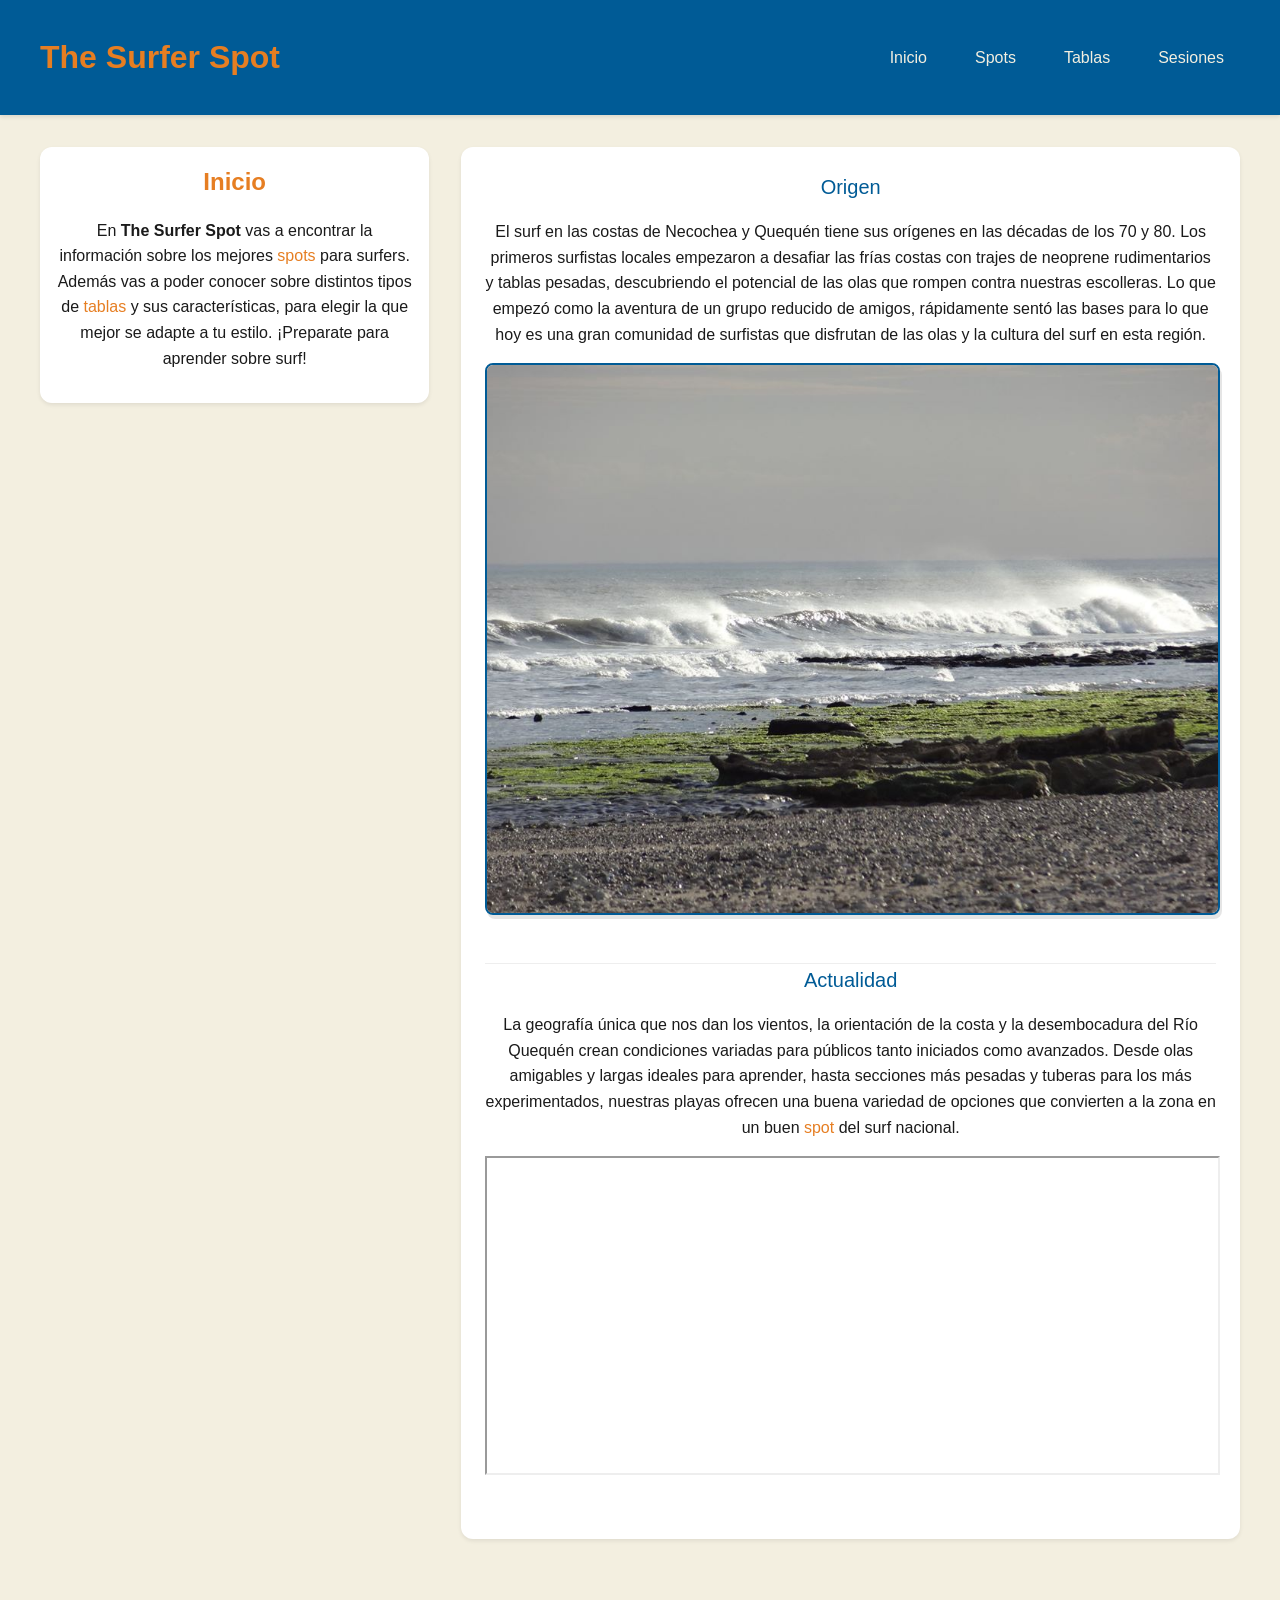
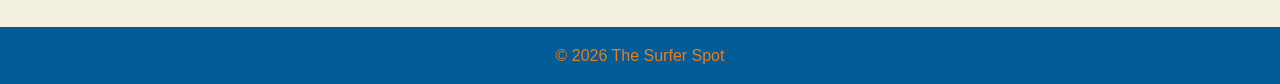
<file: index.html>
<!doctype html>
<html lang="es">
  <head>
    <meta charset="UTF-8" />
    <meta name="viewport" content="width=device-width, initial-scale=1.0" />
    <title>The Surfer Spot - Inicio</title>
    <link rel="stylesheet" href="./css/base.css" />
  </head>
  <body>
    <header>
      <div>
        <a href="./index.html" class="titulo-enlace">
          <h1>The Surfer Spot</h1>
        </a>

        <button
          class="hamburger-menu"
          aria-label="Abrir menú de navegación"
          aria-expanded="false"
          aria-controls="main-nav"
        >
          &#9776;
        </button>
        <nav id="main-nav">
          <ul>
            <li><a href="./index.html">Inicio</a></li>
            <li><a href="./spots.html">Spots</a></li>
            <li><a href="./tablas.html">Tablas</a></li>
            <li><a href="./data.html">Sesiones</a></li>
          </ul>
        </nav>
      </div>
    </header>
    <main>
      <section>
        <h2>Inicio</h2>
        <p>
          En <strong>The Surfer Spot</strong> vas a encontrar la información
          sobre los mejores <a href="./spots.html">spots</a> para surfers.
          Además vas a poder conocer sobre distintos tipos de
          <a href="./tablas.html">tablas</a> y sus características, para elegir
          la que mejor se adapte a tu estilo. ¡Preparate para aprender sobre
          surf!
        </p>
      </section>
      <section>
        <article>
          <h3>Origen</h3>
          <p>
            El surf en las costas de Necochea y Quequén tiene sus orígenes en
            las décadas de los 70 y 80. Los primeros surfistas locales empezaron
            a desafiar las frías costas con trajes de neoprene rudimentarios y
            tablas pesadas, descubriendo el potencial de las olas que rompen
            contra nuestras escolleras. Lo que empezó como la aventura de un
            grupo reducido de amigos, rápidamente sentó las bases para lo que
            hoy es una gran comunidad de surfistas que disfrutan de las olas y
            la cultura del surf en esta región.
          </p>
          <img
            src="./img/costa_bonita.jpg"
            alt="Foto antigua de surfistas en Costa Bonita, Necochea"
          />
        </article>
        <article>
          <h3>Actualidad</h3>
          <p>
            La geografía única que nos dan los vientos, la orientación de la
            costa y la desembocadura del Río Quequén crean condiciones variadas
            para públicos tanto iniciados como avanzados. Desde olas amigables y
            largas ideales para aprender, hasta secciones más pesadas y tuberas
            para los más experimentados, nuestras playas ofrecen una buena
            variedad de opciones que convierten a la zona en un buen
            <a href="./spots.html">spot</a> del surf nacional.
          </p>
          <iframe
            width="560"
            height="315"
            src="https://www.youtube.com/embed/FkUxX9bccso?si=-PX5yJRbBtjOzcbU"
            title="YouTube video player"
            allowfullscreen
          ></iframe>
        </article>
      </section>
    </main>
    <footer>
      <div>
        <p>&copy; 2026 The Surfer Spot</p>
      </div>
    </footer>
    <script src="./js/base.js"></script>
  </body>
</html>
</file>
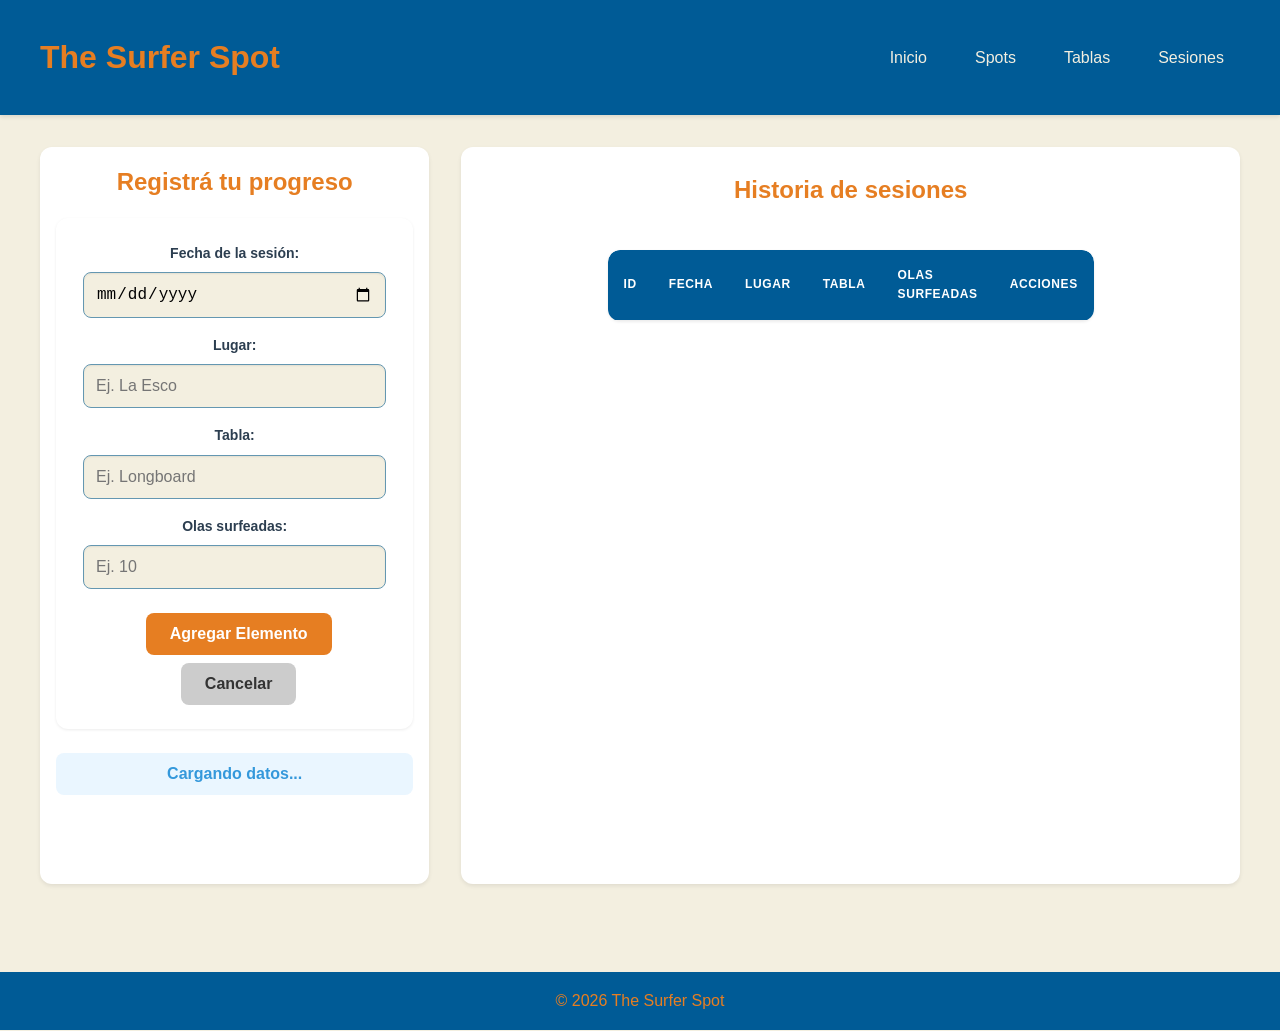
<file: data.html>
<!doctype html>
<html lang="es">
  <head>
    <meta charset="UTF-8" />
    <meta name="viewport" content="width=device-width, initial-scale=1.0" />
    <title>Plantilla de Sitio Web - Datos Dinámicos</title>
    <link rel="stylesheet" href="css/base.css" />
    <link rel="stylesheet" href="css/data.css" />
  </head>
  <body>
    <header>
      <div>
        <a href="./index.html" class="titulo-enlace">
          <h1>The Surfer Spot</h1>
        </a>

        <button
          class="hamburger-menu"
          aria-label="Abrir menú de navegación"
          aria-expanded="false"
          aria-controls="main-nav"
        >
          &#9776;
        </button>
        <nav id="main-nav">
          <ul>
            <li><a href="./index.html">Inicio</a></li>
            <li><a href="./spots.html">Spots</a></li>
            <li><a href="./tablas.html">Tablas</a></li>
            <li><a href="./data.html">Sesiones</a></li>
          </ul>
        </nav>
      </div>
    </header>
    <main>
      <section>
        <h2>Registrá tu progreso</h2>
        <form id="data-form">
          <label for="sesion-fecha">Fecha de la sesión:</label>
          <input type="date" id="sesion-fecha" required />

          <label for="sesion-lugar">Lugar:</label>
          <input
            type="text"
            id="sesion-lugar"
            placeholder="Ej. La Esco"
            required
          />

          <label for="sesion-tabla">Tabla:</label>
          <input
            type="text"
            id="sesion-tabla"
            placeholder="Ej. Longboard"
            required
          />

          <label for="sesion-olas">Olas surfeadas:</label>
          <input type="number" id="sesion-olas" placeholder="Ej. 10" required />

          <button type="submit" id="add-sesion-btn" class="add-btn">
            Agregar Elemento
          </button>
          <button type="submit" id="update-sesion-btn" class="update-btn">
            Actualizar Elemento
          </button>
          <button type="reset" class="cancel-btn">Cancelar</button>
        </form>
        <div id="loading-indicator" class="hidden">Cargando datos...</div>
        <div id="status-message" class="hidden">Mensaje a mostrar</div>
      </section>
      <section class="seccion-sesiones">
        <h2>Historia de sesiones</h2>
        <table id="data-table">
          <thead>
            <tr>
              <th>ID</th>
              <th>Fecha</th>
              <th>Lugar</th>
              <th>Tabla</th>
              <th>Olas surfeadas</th>
              <th>Acciones</th>
            </tr>
          </thead>
          <tbody id="table-body"></tbody>
        </table>
      </section>
    </main>
    <footer>
      <div>
        <p>&copy; 2026 The Surfer Spot</p>
      </div>
    </footer>
    <div id="confirmation-modal" class="modal">
      <div class="modal-content">
        <h3>¿Está seguro de que desea eliminar esta sesión?</h3>
        <div class="modal-buttons">
          <button class="confirm-btn">Sí, eliminar</button>
          <button class="cancel-btn">Cancelar</button>
        </div>
      </div>
    </div>
    <script src="js/base.js"></script>
    <script src="js/data.js"></script>
  </body>
</html>
</file>
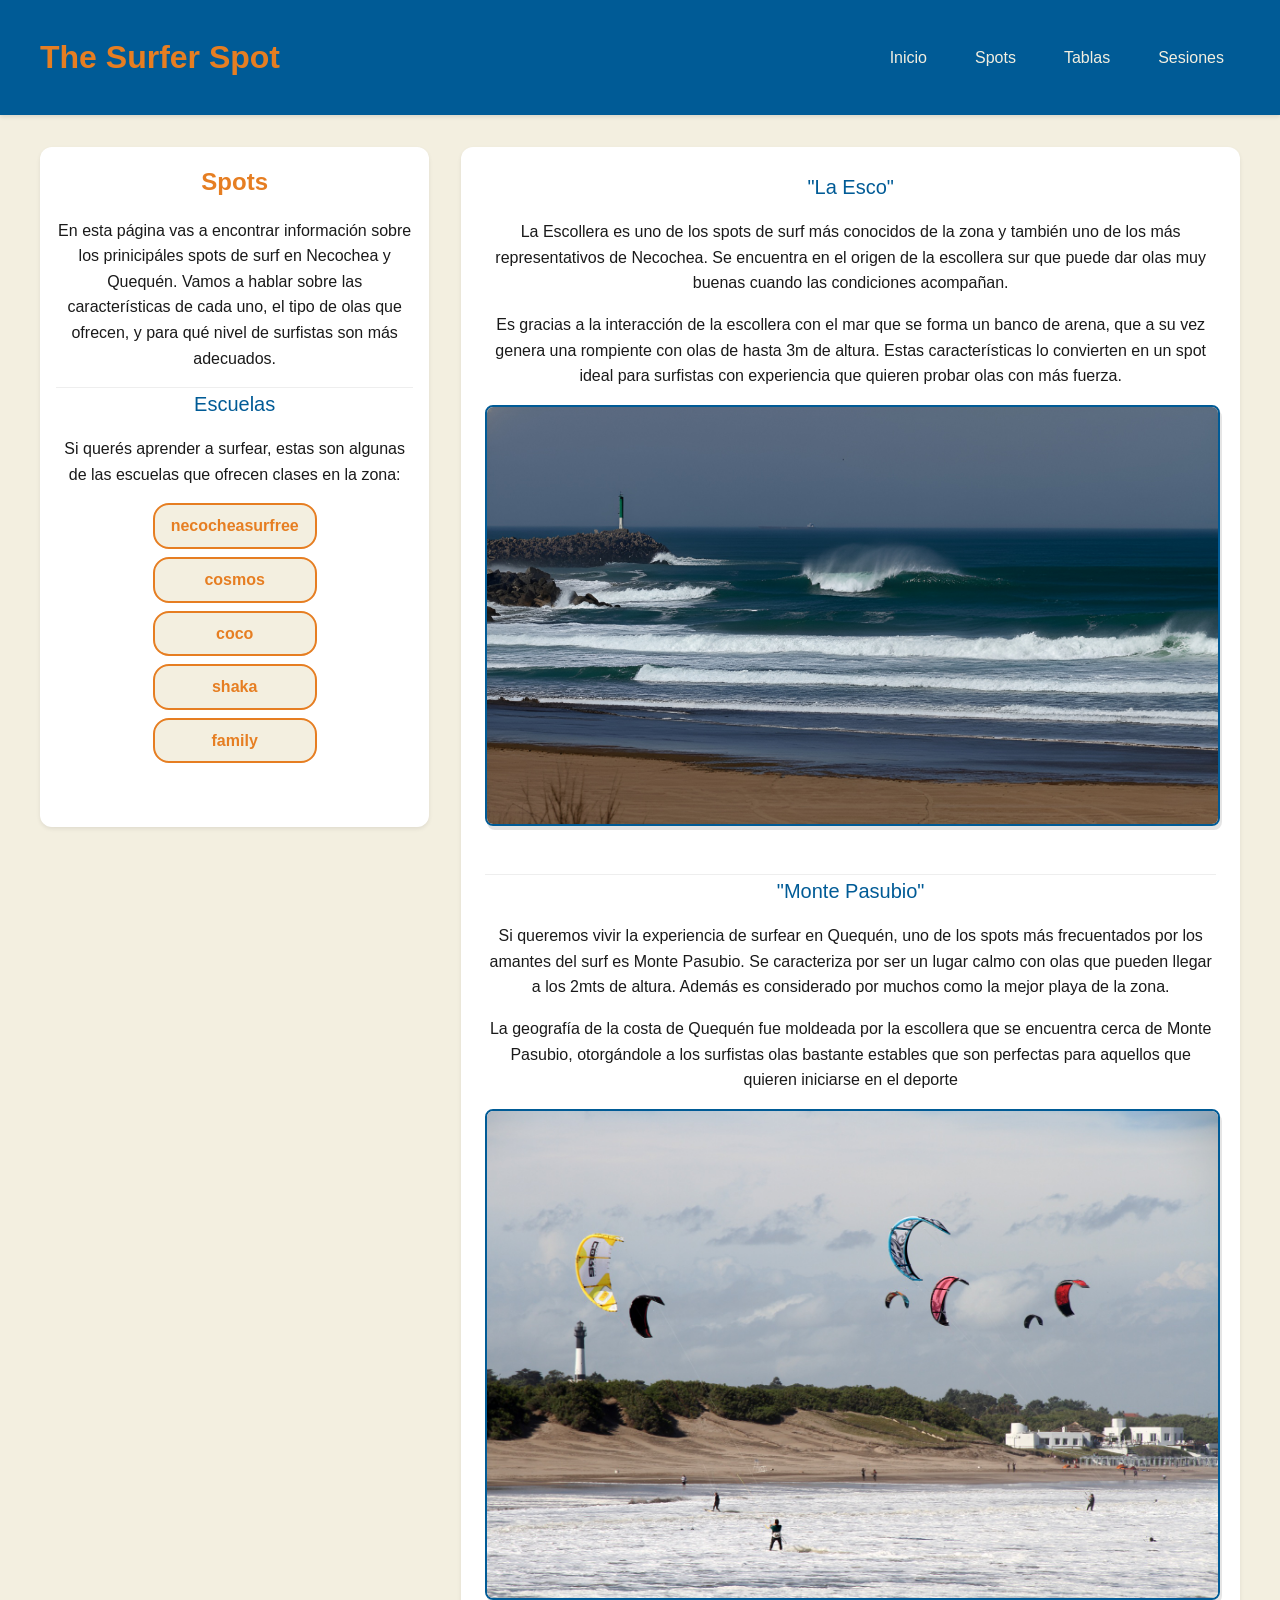
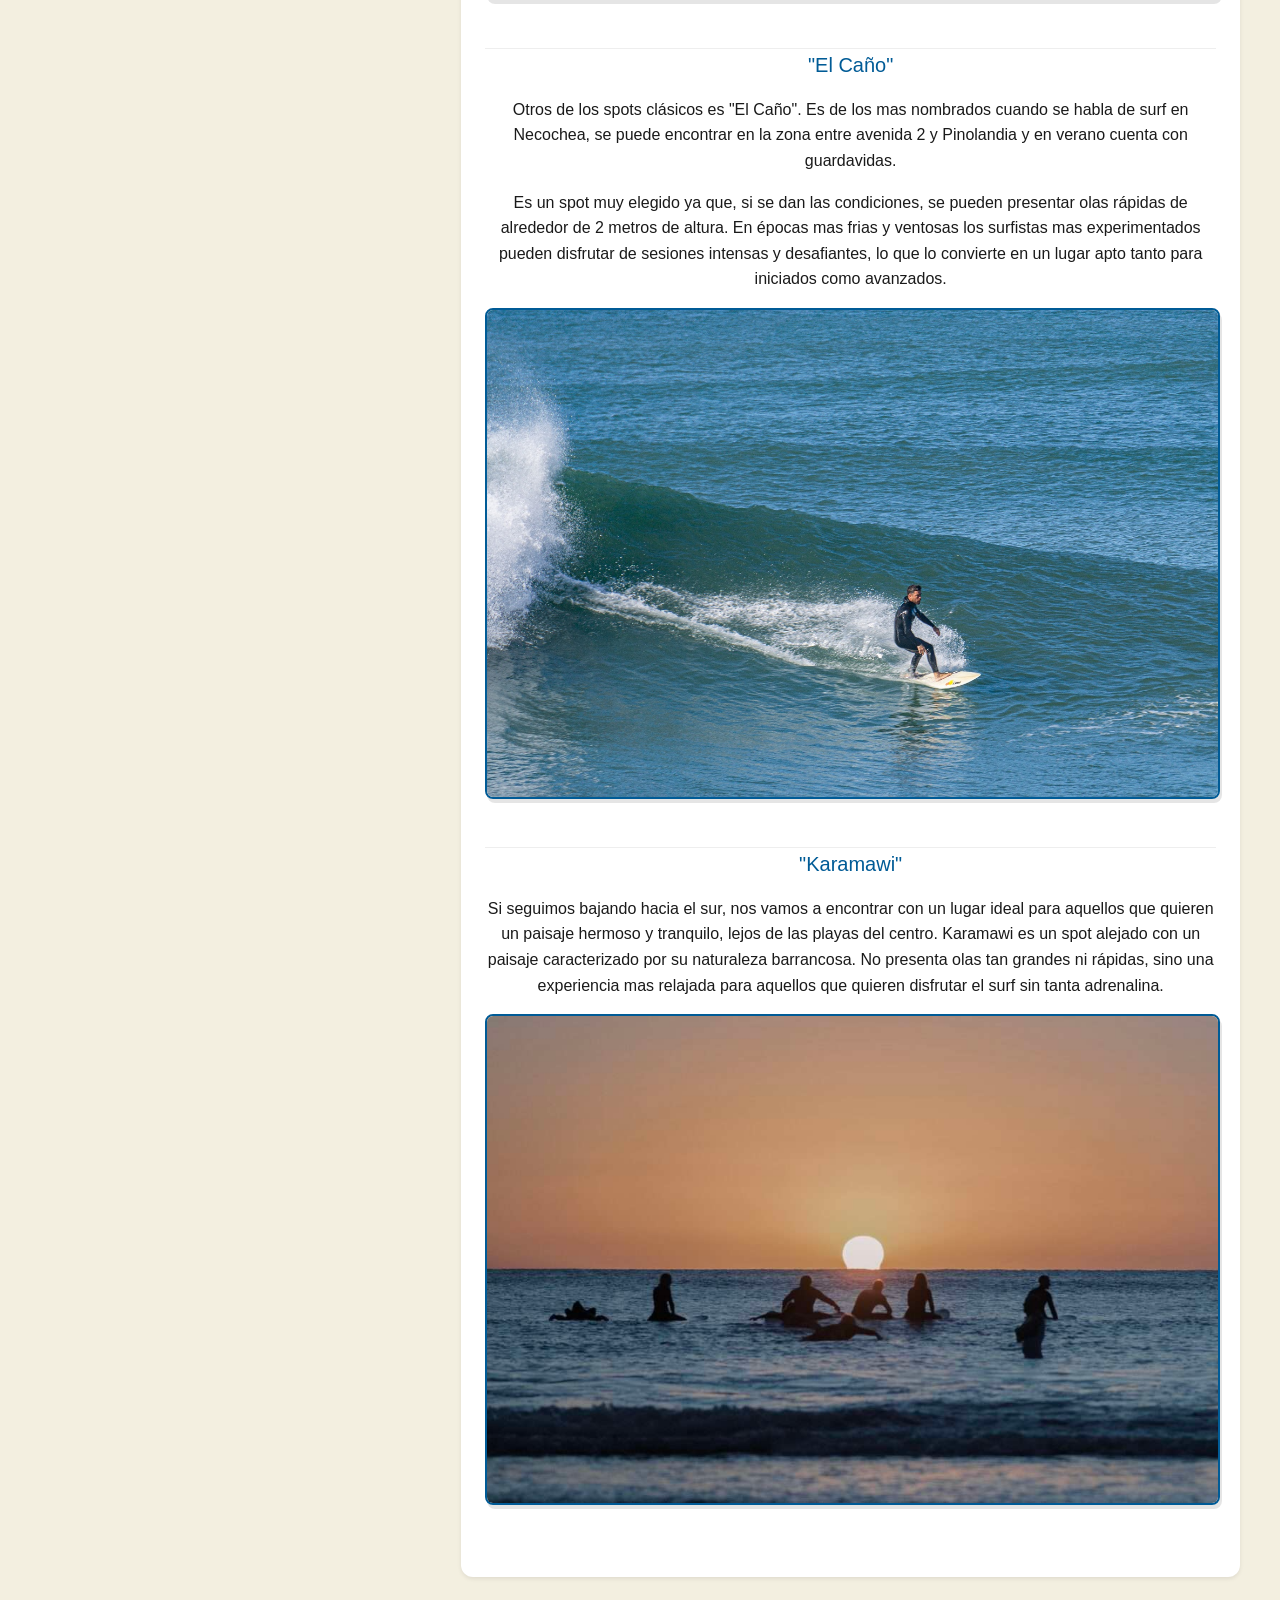
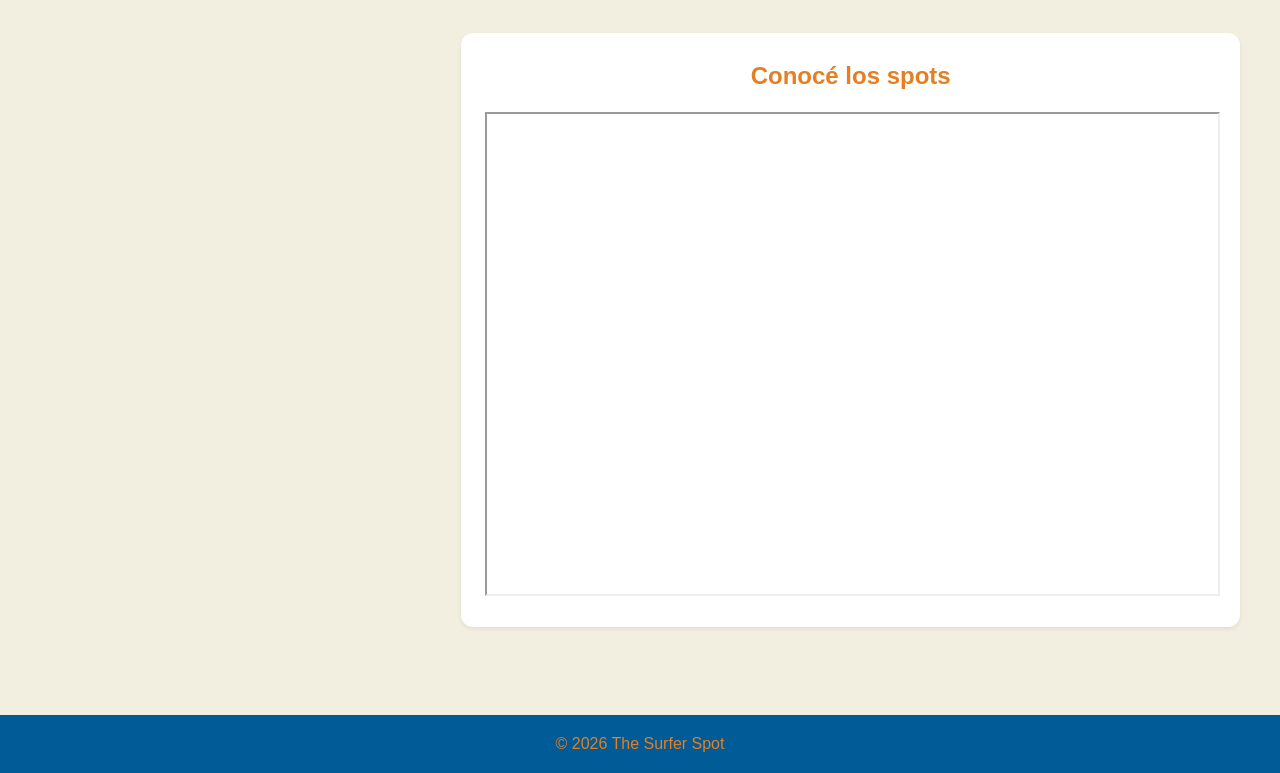
<file: spots.html>
<!doctype html>
<html lang="es">
  <head>
    <meta charset="UTF-8" />
    <meta name="viewport" content="width=device-width, initial-scale=1.0" />
    <title>The Surfer Spot - Spots</title>
    <link rel="stylesheet" href="./css/base.css" />
  </head>
  <body>
    <header>
      <div>
        <a href="./index.html" class="titulo-enlace">
          <h1>The Surfer Spot</h1>
        </a>
        <button
          class="hamburger-menu"
          aria-label="Abrir menú de navegación"
          aria-expanded="false"
          aria-controls="main-nav"
        >
          &#9776;
          <!-- Icono de hamburguesa -->
        </button>
        <nav id="main-nav">
          <ul>
            <li><a href="./index.html">Inicio</a></li>
            <li><a href="./spots.html">Spots</a></li>
            <li><a href="./tablas.html">Tablas</a></li>
            <li><a href="./data.html">Sesiones</a></li>
          </ul>
        </nav>
      </div>
    </header>
    <main>
      <section>
        <h2>Spots</h2>
        <p>
          En esta página vas a encontrar información sobre los prinicipáles
          spots de surf en Necochea y Quequén. Vamos a hablar sobre las
          características de cada uno, el tipo de olas que ofrecen, y para qué
          nivel de surfistas son más adecuados.
        </p>

        <article>
          <h3>Escuelas</h3>
          <p>
            Si querés aprender a surfear, estas son algunas de las escuelas que
            ofrecen clases en la zona:
          </p>
          <ul class="lista-enlaces">
            <li>
              <a
                href="https://www.instagram.com/necocheasurfree/"
                target="_blank"
                >necocheasurfree</a
              >
            </li>
            <li>
              <a
                href="https://www.instagram.com/escueladesurf.cosmos/"
                target="_blank"
                >cosmos</a
              >
            </li>
            <li>
              <a href="https://www.instagram.com/surfclub.coco/" target="_blank"
                >coco</a
              >
            </li>
            <li>
              <a
                href="https://www.instagram.com/shakaescueladesurfqqn/"
                target="_blank"
                >shaka</a
              >
            </li>
            <li>
              <a
                href="https://www.instagram.com/familyescueladesurf/"
                target="_blank"
                >family</a
              >
            </li>
          </ul>
        </article>
      </section>

      <section class="right">
        <article>
          <h3>"La Esco"</h3>
          <p>
            La Escollera es uno de los spots de surf más conocidos de la zona y
            también uno de los más representativos de Necochea. Se encuentra en
            el origen de la escollera sur que puede dar olas muy buenas cuando
            las condiciones acompañan.
          </p>
          <p>
            Es gracias a la interacción de la escollera con el mar que se forma
            un banco de arena, que a su vez genera una rompiente con olas de
            hasta 3m de altura. Estas características lo convierten en un spot
            ideal para surfistas con experiencia que quieren probar olas con más
            fuerza.
          </p>
          <img src="./img/card_esco.png" alt="Fotografía de La Escollera" />
        </article>
        <article>
          <h3>"Monte Pasubio"</h3>
          <p>
            Si queremos vivir la experiencia de surfear en Quequén, uno de los
            spots más frecuentados por los amantes del surf es Monte Pasubio. Se
            caracteriza por ser un lugar calmo con olas que pueden llegar a los
            2mts de altura. Además es considerado por muchos como la mejor playa
            de la zona.
          </p>
          <p>
            La geografía de la costa de Quequén fue moldeada por la escollera
            que se encuentra cerca de Monte Pasubio, otorgándole a los surfistas
            olas bastante estables que son perfectas para aquellos que quieren
            iniciarse en el deporte
          </p>
          <img
            src="./img/card_monte.jpg"
            alt="Foto de un grupo de surfistas en Monte Pasubio"
          />
        </article>
        <article>
          <h3>"El Caño"</h3>
          <p>
            Otros de los spots clásicos es "El Caño". Es de los mas nombrados
            cuando se habla de surf en Necochea, se puede encontrar en la zona
            entre avenida 2 y Pinolandia y en verano cuenta con guardavidas.
          </p>
          <p>
            Es un spot muy elegido ya que, si se dan las condiciones, se pueden
            presentar olas rápidas de alrededor de 2 metros de altura. En épocas
            mas frias y ventosas los surfistas mas experimentados pueden
            disfrutar de sesiones intensas y desafiantes, lo que lo convierte en
            un lugar apto tanto para iniciados como avanzados.
          </p>
          <img
            src="./img/card_canio.jpg"
            alt="Foto de un surfista en la playa de El Caño"
          />
        </article>
        <article>
          <h3>"Karamawi"</h3>
          <p>
            Si seguimos bajando hacia el sur, nos vamos a encontrar con un lugar
            ideal para aquellos que quieren un paisaje hermoso y tranquilo,
            lejos de las playas del centro. Karamawi es un spot alejado con un
            paisaje caracterizado por su naturaleza barrancosa. No presenta olas
            tan grandes ni rápidas, sino una experiencia mas relajada para
            aquellos que quieren disfrutar el surf sin tanta adrenalina.
          </p>
          <img
            src="./img/card_karamawi.jpg"
            alt="Fotografía de un grupo de surfistas en el mar de Karamawi"
          />
        </article>
      </section>
      <section class="right">
        <h2>Conocé los spots</h2>
        <iframe
          src="https://www.google.com/maps/d/u/0/embed?mid=1mAcWcSQWQo1QFI0Q54Sls0D9cAljkJU&ehbc=2E312F&noprof=1"
          width="640"
          height="480"
          title="Mapa de puntos de surf"
          loading="lazy"
        ></iframe>
      </section>
    </main>
    <footer>
      <div>
        <p>&copy; 2026 The Surfer Spot</p>
      </div>
    </footer>
    <script src="./js/base.js"></script>
  </body>
</html>
</file>
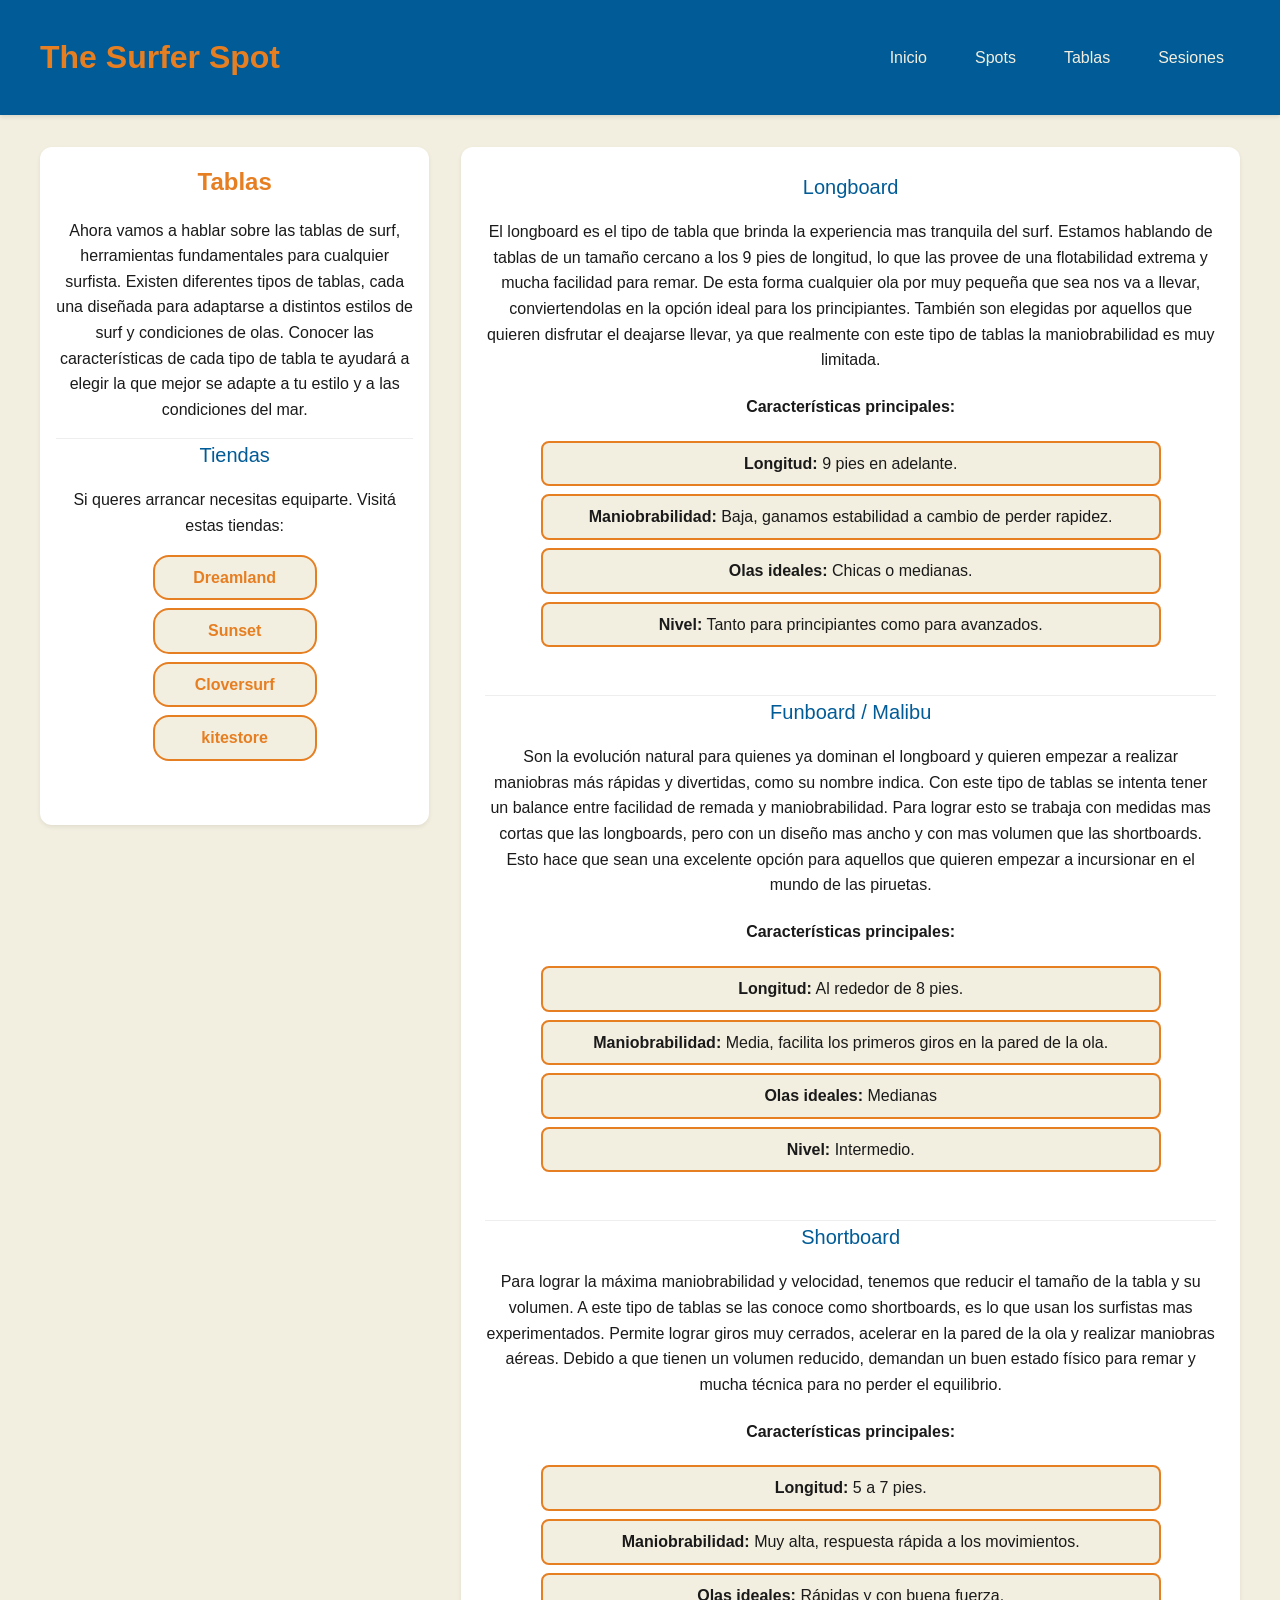
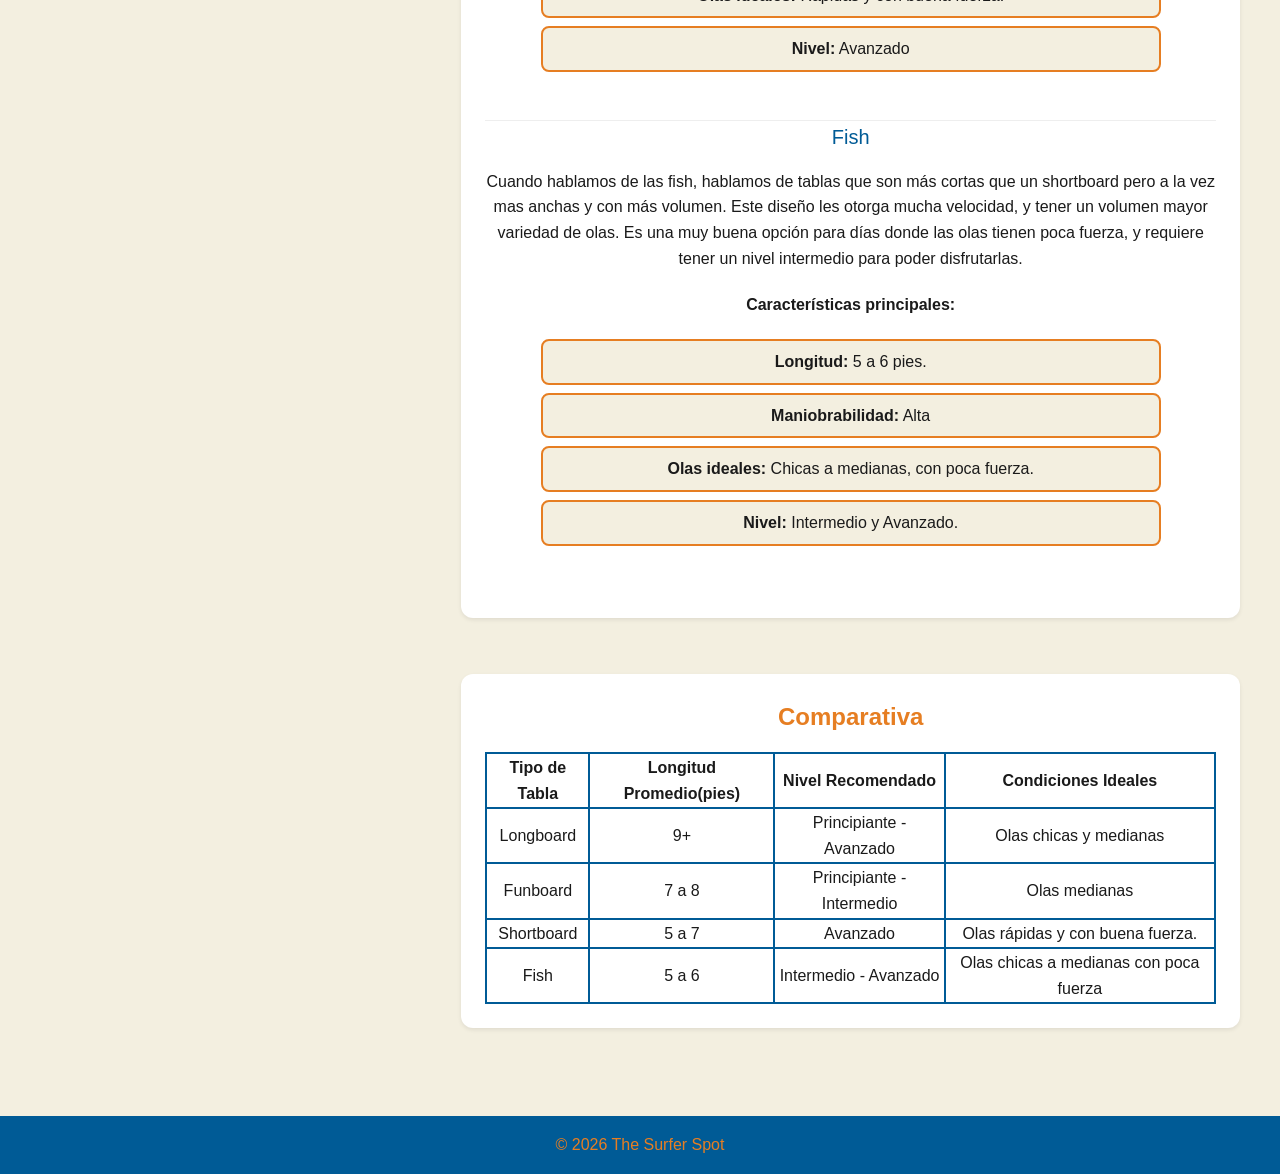
<file: tablas.html>
<!doctype html>
<html lang="es">
  <head>
    <meta charset="UTF-8" />
    <meta name="viewport" content="width=device-width, initial-scale=1.0" />
    <title>The Surfer Spot - Tablas</title>
    <link rel="stylesheet" href="./css/base.css" />
  </head>
  <body>
    <header>
      <div>
        <a href="./index.html" class="titulo-enlace">
          <h1>The Surfer Spot</h1>
        </a>
        <button
          class="hamburger-menu"
          aria-label="Abrir menú de navegación"
          aria-expanded="false"
          aria-controls="main-nav"
        >
          &#9776;
          <!-- Icono de hamburguesa -->
        </button>
        <nav id="main-nav">
          <ul>
            <li><a href="./index.html">Inicio</a></li>
            <li><a href="./spots.html">Spots</a></li>
            <li><a href="./tablas.html">Tablas</a></li>
            <li><a href="./data.html">Sesiones</a></li>
          </ul>
        </nav>
      </div>
    </header>
    <main>
      <section>
        <h2>Tablas</h2>
        <p>
          Ahora vamos a hablar sobre las tablas de surf, herramientas
          fundamentales para cualquier surfista. Existen diferentes tipos de
          tablas, cada una diseñada para adaptarse a distintos estilos de surf y
          condiciones de olas. Conocer las características de cada tipo de tabla
          te ayudará a elegir la que mejor se adapte a tu estilo y a las
          condiciones del mar.
        </p>
        <article>
          <h3>Tiendas</h3>
          <p>Si queres arrancar necesitas equiparte. Visitá estas tiendas:</p>
          <ul class="lista-enlaces">
            <li>
              <a
                href="https://www.instagram.com/dreamland_surf_shop/?hl=es-la"
                target="_blank"
                >Dreamland</a
              >
            </li>
            <li>
              <a
                href="https://sunsetsurfshop.com.ar/?srsltid=AfmBOoonkmAd4M-p60v6_oKRVVSfVsKF6g710zvnM6tF9_ZupWvgtyv1"
                target="_blank"
                >Sunset</a
              >
            </li>
            <li>
              <a href="https://cloversurf.com.ar/" target="_blank"
                >Cloversurf</a
              >
            </li>
            <li>
              <a
                href="https://www.kitestore.com.ar/kitesurf2/tablas/surfboards/?srsltid=AfmBOooMY3ilN8sKRU6SbCvbCgrXvXQ5GkhRtFioy69gcPc6oldunCCw&mpage=2"
                target="_blank"
                >kitestore</a
              >
            </li>
          </ul>
        </article>
      </section>

      <section class="right">
        <article>
          <h3>Longboard</h3>
          <p>
            El longboard es el tipo de tabla que brinda la experiencia mas
            tranquila del surf. Estamos hablando de tablas de un tamaño cercano
            a los 9 pies de longitud, lo que las provee de una flotabilidad
            extrema y mucha facilidad para remar. De esta forma cualquier ola
            por muy pequeña que sea nos va a llevar, conviertendolas en la
            opción ideal para los principiantes. También son elegidas por
            aquellos que quieren disfrutar el deajarse llevar, ya que realmente
            con este tipo de tablas la maniobrabilidad es muy limitada.
          </p>
          <h4>Características principales:</h4>
          <ul class="lista-caracteristicas">
            <li><strong>Longitud:</strong> 9 pies en adelante.</li>
            <li>
              <strong>Maniobrabilidad:</strong> Baja, ganamos estabilidad a
              cambio de perder rapidez.
            </li>
            <li><strong>Olas ideales:</strong> Chicas o medianas.</li>
            <li>
              <strong>Nivel:</strong> Tanto para principiantes como para
              avanzados.
            </li>
          </ul>
        </article>
        <article>
          <h3>Funboard / Malibu</h3>
          <p>
            Son la evolución natural para quienes ya dominan el longboard y
            quieren empezar a realizar maniobras más rápidas y divertidas, como
            su nombre indica. Con este tipo de tablas se intenta tener un
            balance entre facilidad de remada y maniobrabilidad. Para lograr
            esto se trabaja con medidas mas cortas que las longboards, pero con
            un diseño mas ancho y con mas volumen que las shortboards. Esto hace
            que sean una excelente opción para aquellos que quieren empezar a
            incursionar en el mundo de las piruetas.
          </p>
          <h4>Características principales:</h4>
          <ul class="lista-caracteristicas">
            <li><strong>Longitud:</strong> Al rededor de 8 pies.</li>
            <li>
              <strong>Maniobrabilidad:</strong> Media, facilita los primeros
              giros en la pared de la ola.
            </li>
            <li><strong>Olas ideales:</strong> Medianas</li>
            <li><strong>Nivel:</strong> Intermedio.</li>
          </ul>
        </article>

        <article>
          <h3>Shortboard</h3>
          <p>
            Para lograr la máxima maniobrabilidad y velocidad, tenemos que
            reducir el tamaño de la tabla y su volumen. A este tipo de tablas se
            las conoce como shortboards, es lo que usan los surfistas mas
            experimentados. Permite lograr giros muy cerrados, acelerar en la
            pared de la ola y realizar maniobras aéreas. Debido a que tienen un
            volumen reducido, demandan un buen estado físico para remar y mucha
            técnica para no perder el equilibrio.
          </p>
          <h4>Características principales:</h4>
          <ul class="lista-caracteristicas">
            <li><strong>Longitud:</strong> 5 a 7 pies.</li>
            <li>
              <strong>Maniobrabilidad:</strong> Muy alta, respuesta rápida a los
              movimientos.
            </li>
            <li><strong>Olas ideales:</strong> Rápidas y con buena fuerza.</li>
            <li><strong>Nivel:</strong> Avanzado</li>
          </ul>
        </article>

        <article>
          <h3>Fish</h3>
          <p>
            Cuando hablamos de las fish, hablamos de tablas que son más cortas
            que un shortboard pero a la vez mas anchas y con más volumen. Este
            diseño les otorga mucha velocidad, y tener un volumen mayor variedad
            de olas. Es una muy buena opción para días donde las olas tienen
            poca fuerza, y requiere tener un nivel intermedio para poder
            disfrutarlas.
          </p>
          <h4>Características principales:</h4>
          <ul class="lista-caracteristicas">
            <li><strong>Longitud:</strong> 5 a 6 pies.</li>
            <li><strong>Maniobrabilidad:</strong> Alta</li>
            <li>
              <strong>Olas ideales:</strong> Chicas a medianas, con poca fuerza.
            </li>
            <li><strong>Nivel:</strong> Intermedio y Avanzado.</li>
          </ul>
        </article>
      </section>

      <section class="seccion-tabla-comparativa right">
        <h2>Comparativa</h2>
        <table>
          <thead>
            <tr>
              <th>Tipo de Tabla</th>
              <th>Longitud Promedio(pies)</th>
              <th>Nivel Recomendado</th>
              <th>Condiciones Ideales</th>
            </tr>
          </thead>
          <tbody>
            <tr>
              <td>Longboard</td>
              <td>9+</td>
              <td>Principiante - Avanzado</td>
              <td>Olas chicas y medianas</td>
            </tr>
            <tr>
              <td>Funboard</td>
              <td>7 a 8</td>
              <td>Principiante - Intermedio</td>
              <td>Olas medianas</td>
            </tr>
            <tr>
              <td>Shortboard</td>
              <td>5 a 7</td>
              <td>Avanzado</td>
              <td>Olas rápidas y con buena fuerza.</td>
            </tr>
            <tr>
              <td>Fish</td>
              <td>5 a 6</td>
              <td>Intermedio - Avanzado</td>
              <td>Olas chicas a medianas con poca fuerza</td>
            </tr>
          </tbody>
        </table>
      </section>
    </main>
    <footer>
      <div>
        <p>&copy; 2026 The Surfer Spot</p>
      </div>
    </footer>
    <script src="./js/base.js"></script>
  </body>
</html>
</file>
<file: css/base.css>
body {
  margin: 0;
  padding: 0;

  font-family: "Inter", sans-serif;
  background-color: #f3efe0;
  color: #1a1a1a;
  line-height: 1.6;
}

header {
  width: 100%;
  padding: 1rem 0;

  background-color: #005b96;
  box-shadow: 0 2px 4px rgba(0, 0, 0, 0.1);
}

header > div {
  max-width: 1200px;
  margin: 0 auto;
  padding: 1rem;

  display: flex;
  justify-content: space-between;
  align-items: center;
}
.titulo-enlace:hover {
  text-decoration: none;
}

h1 {
  margin: 0;

  font-size: 2rem;
  font-weight: bold;
  text-align: center;
}

/* Estilos del botón de menú hamburguesa */
button.hamburger-menu {
  display: block; /* Visible por defecto en móvil */
  padding: 0.5rem;

  color: #ecf0f1;
  font-size: 1.5rem;
  background: none;
  border: none;
  cursor: pointer;
  outline: none; /* Elimina el contorno al hacer focus */
}

/* Menú de navegación */
nav {
  z-index: 999;
  position: absolute;
  top: 100px;
  left: 0;
  width: 100%;

  display: none;
  flex-direction: column;

  background-color: #6497b1;
  box-shadow: 0 2px 4px rgba(0, 0, 0, 0.1);
  border-radius: 0 0 0.75rem 0.75rem;
  overflow: hidden;

  ul {
    width: 100%;
    padding: 0;
    margin: 0;

    display: flex;
    flex-direction: column;

    list-style: none;
  }

  li {
    width: 100%;
    margin-bottom: 0.5rem;
  }
  a {
    width: 100%;
    padding: 0.75rem 1rem;

    display: block;

    color: #f3efe0;
    text-decoration: none;
    transition: background-color 0.3s ease;
    text-align: center;
    box-sizing: border-box;

    &:hover,
    &:focus {
      background-color: #f3efe0;
      border-radius: 0.5rem;
      color: #e67e22;
    }
  }
}
nav.nav-open {
  display: flex; /* Muestra el menú cuando tiene la clase 'nav-open' */
}

/* Contenido principal */
main {
  max-width: 1200px;
  margin: 0rem auto;
  padding: 1rem;
}

section {
  margin-bottom: 1.5rem;
  padding: 1.5rem;

  background-color: #ffffff;
  border-radius: 0.75rem;
  box-shadow: 0 2px 4px rgba(0, 0, 0, 0.08);
  text-align: center;
}

article {
  margin-bottom: 1rem;
  padding-bottom: 1rem;

  border-top: 1px solid #eee;
}

article:first-child {
  border-top: none;
}

h2 {
  margin-top: 0;
  margin-bottom: 1rem;

  font-size: 1.5rem;
  font-weight: 600;
  color: #e67e22;
}

h3 {
  margin-top: 0;
  margin-bottom: 0.5rem;

  font-size: 1.25rem;
  font-weight: 500;
  color: #005b96;
}

p {
  margin-bottom: 1rem;
}

img {
  max-width: 100%;
  width: 800px;
  height: auto;
  margin: 1rem auto;

  border-radius: 0.5rem;
  border: 2px solid #005b96;
  box-shadow: 2px 4px rgba(0, 0, 0, 0.1);
  display: block;
}

a {
  color: #e67e22;
  text-decoration: none;
}

a:hover {
  text-decoration: underline;
}

footer {
  width: 100%;
  margin-top: 2rem;
  padding: 1rem 0;

  background-color: #005b96;
  text-align: center;
}

footer p {
  margin: 0;

  color: #e67e22;
}

iframe {
  width: 100%;
}

.lista-enlaces {
  list-style: none;
  padding-left: 0;

  display: flex;
  flex-direction: column;
  align-items: center;
  gap: 0.5rem;

  a {
    width: 10rem;
    padding: 0.5rem 0rem;
    display: block;

    border-radius: 1rem;
    cursor: pointer;
    font-weight: bold;

    border: 2px solid #e67e22;
    background-color: #f3efe0;

    color: #e67e22;

    transition: 150ms ease-in-out;

    &:hover {
      text-decoration: none;

      background-color: #e67e22;
      color: white;
    }
  }
}

.lista-caracteristicas {
  list-style: none;
  padding-left: 0;

  display: flex;
  flex-direction: column;
  align-items: center;
  gap: 0.5rem;

  li {
    max-width: 600px;
    width: 100%;
    padding: 0.5rem;

    border-radius: 0.5rem;
    background-color: #f3efe0;
    border: 2px solid #e67e22;
    color: #1a1a1a;

    transition: 150ms ease-in-out;

    &:hover {
      background-color: #e67e22;
      color: white;
    }
  }
}

.seccion-tabla-comparativa {
  display: flex;
  flex-direction: column;
  align-items: center;

  table {
    max-width: 800px;
    width: 100%;
    border-collapse: collapse;
    display: block;
    overflow-x: auto;

    tr,
    td,
    th {
      border: 2px solid #005b96;
    }
  }
}

@media screen and (min-width: 768px) {
  /* Menú fijo en pantallas grandes */
  header {
    position: sticky;
    top: 0;
    z-index: 1000;
  }

  /* Oculta el botón de hamburguesa en pantallas grandes */
  button.hamburger-menu {
    display: none;
  }

  /* Muestra el menú de navegación en línea en pantallas grandes */
  nav {
    display: block; /* Vuelve a modelo de bloque para el flujo normal */
    position: static; /* Restaura la posición estática */
    width: auto; /* Ancho automático */
    background-color: transparent; /* Fondo transparente */
    box-shadow: none;
    border-radius: 0;
  }

  nav ul {
    flex-direction: row; /* Elementos del menú en fila */
    justify-content: flex-end; /* Alinea a la derecha */
  }

  nav li {
    margin-left: 1rem; /* Espacio entre elementos del menú */
    margin-bottom: 0;
    width: auto;
  }

  nav a {
    padding: 0.5rem 1rem; /* Ajusta el relleno interno para pantallas grandes */
    border-radius: 0.5rem;
  }

  main {
    display: grid;
    grid-template-columns: 1fr 2fr;
    /* Ejemplo: una columna para barra lateral, otra para contenido */
    gap: 2rem;
    padding: 2rem;
  }

  section.right {
    grid-column-start: 2;
  }

  section:first-child {
    top: 15%;
    position: sticky;
    height: min-content;
    padding: 0 0.5rem;

    font-size: 0.9rem;
  }
}

@media screen and (min-width: 900px) {
  section:first-child {
    padding: 1rem;
    font-size: 1rem;
  }
}
</file>
<file: css/data.css>
.seccion-sesiones {
  display: flex;
  flex-direction: column;
  align-items: center;
}
table {
  width: min-content;
  margin-top: 1.5rem;
  overflow-x: auto;

  display: block;

  border-collapse: collapse;
  background-color: #ffffff;
  border-radius: 0.75rem;

  box-shadow: 0 1px 3px rgba(0, 0, 0, 0.08);
}
th,
td {
  padding: 1rem;
  text-align: left;
  border-bottom: 1px solid #eee;
}

th {
  background-color: #005b96; /* Azul más claro para encabezados de tabla */
  color: #ffffff;
  font-weight: bold;
  font-size: 0.75rem;
  text-transform: uppercase;
  letter-spacing: 0.05em;
}

th:first-child {
  border-top-left-radius: 0.75rem;
}
th:last-child {
  border-top-right-radius: 0.75rem;
}

td.empty {
  text-align: center;
  padding: 1rem;
  color: #777;
}

tr:nth-child(even) {
  background-color: #f0f0f0; /* Rayado para filas pares */
}

.table-actions button {
  background-color: #6497b1; /* Verde para editar */
  color: white;
  padding: 0.5rem 1rem;
  border: none;
  border-radius: 0.5rem;
  cursor: pointer;
  margin-right: 0.5rem;
  margin-bottom: 0.5rem;
  transition: background-color 0.3s ease;
  font-weight: bold;
}

.table-actions .delete-btn {
  background-color: #e74c3c; /* Rojo para eliminar */
}

.table-actions button:hover {
  opacity: 0.8;
}

form {
  background-color: #ffffff;
  border-radius: 0.75rem;
  padding: 1.5rem;
  margin-bottom: 1.5rem;
  box-shadow: 0 1px 3px rgba(0, 0, 0, 0.08);
}

form label {
  display: block;
  margin-bottom: 0.5rem;
  font-weight: bold;
  color: #2c3e50;
  font-size: 0.875rem; /* text-sm */
}

form input[type="date"],
form input[type="text"],
form input[type="number"] {
  width: calc(100% - 2rem); /* Ajuste para padding */
  padding: 0.75rem;
  margin-bottom: 1rem;

  border: 1px solid #6497b1;
  border-radius: 0.5rem;
  font-size: 1rem;
  box-shadow: inset 0 1px 2px rgba(0, 0, 0, 0.07); /* Sombra interna para apariencia de input */
  outline: none;
  background-color: #f3efe0;
}

form input[type="date"]:focus,
form input[type="text"]:focus,
form input[type="number"]:focus {
  border-color: #e67e22;
  box-shadow: 0 0 0 3px #6497b173; /* Sombra de focus */
}

form button {
  background-color: #e67e22;
  color: white;
  padding: 0.75rem 1.5rem;
  border: none;
  border-radius: 0.5rem;
  cursor: pointer;
  font-size: 1rem;
  font-weight: bold;
  margin-left: 0.5rem;
  margin-top: 0.5rem;
  transition:
    background-color 0.3s ease,
    box-shadow 0.3s ease;
  outline: none;
}

form button:hover {
  background-color: #ff7700;
  box-shadow: 0 2px 5px rgba(0, 0, 0, 0.2);
}

form button.update-btn {
  display: none;
  background-color: #6497b1;
}

form button.update-btn:hover {
  background-color: #74b0ce;
}

form button.cancel-btn {
  background-color: #ccc;
  color: #333;
}

form button.cancel-btn:hover {
  background-color: #bbb;
}

/* Estilos para mensajes de carga y estado */
#loading-indicator,
#status-message {
  text-align: center;
  font-weight: 600;
  margin-bottom: 1rem;
  padding: 0.5rem;
  border-radius: 0.5rem;
}

#loading-indicator {
  color: #3498db;
  background-color: #eaf6ff;
}

/* Estilos para mensajes de estado */
#status-message {
  text-align: center;
  font-weight: 600;
  margin-bottom: 1rem;
  padding: 0.5rem;
  border-radius: 0.5rem;
}

#status-message.error {
  color: #e74c3c;
  background-color: #ffebeb;
}

#status-message.success {
  color: #6497b1;
  background-color: #ebfaeb;
}

.hidden {
  visibility: hidden;
}

/* Estilos para el modal de confirmación */
.modal {
  display: none;
  position: fixed; /* Permanece en su lugar incluso al hacer scroll */
  z-index: 1001; /* Por encima de todo lo demás */
  left: 0;
  top: 0;
  width: 100%;
  height: 100%;
  overflow: auto; /* Habilitar scroll si es necesario */
  background-color: rgba(0, 0, 0, 0.4); /* Fondo semi-transparente */
  justify-content: center;
  align-items: center;
}

.modal-content {
  background-color: #fefefe;
  margin: auto;
  padding: 20px;
  border: 1px solid #888;
  width: 80%; /* Ancho responsivo */
  max-width: 500px; /* Ancho máximo */
  border-radius: 0.75rem;
  box-shadow: 0 4px 8px rgba(0, 0, 0, 0.2);
  text-align: center;
}

.modal-content h3 {
  color: #333;
  margin-bottom: 1rem;
}

.modal-buttons button {
  padding: 0.75rem 1.5rem;
  border: none;
  border-radius: 0.5rem;
  cursor: pointer;
  font-weight: bold;
  transition: background-color 0.3s ease;
  margin: 0 0.5rem;
}

.modal-buttons button.confirm-btn {
  background-color: #e74c3c;
  color: white;
}

.modal-buttons button.confirm-btn:hover {
  background-color: #c0392b;
}

.modal-buttons button.cancel-btn {
  background-color: #ccc;
  color: #333;
}

.modal-buttons button.cancel-btn:hover {
  background-color: #bbb;
}
</file>
